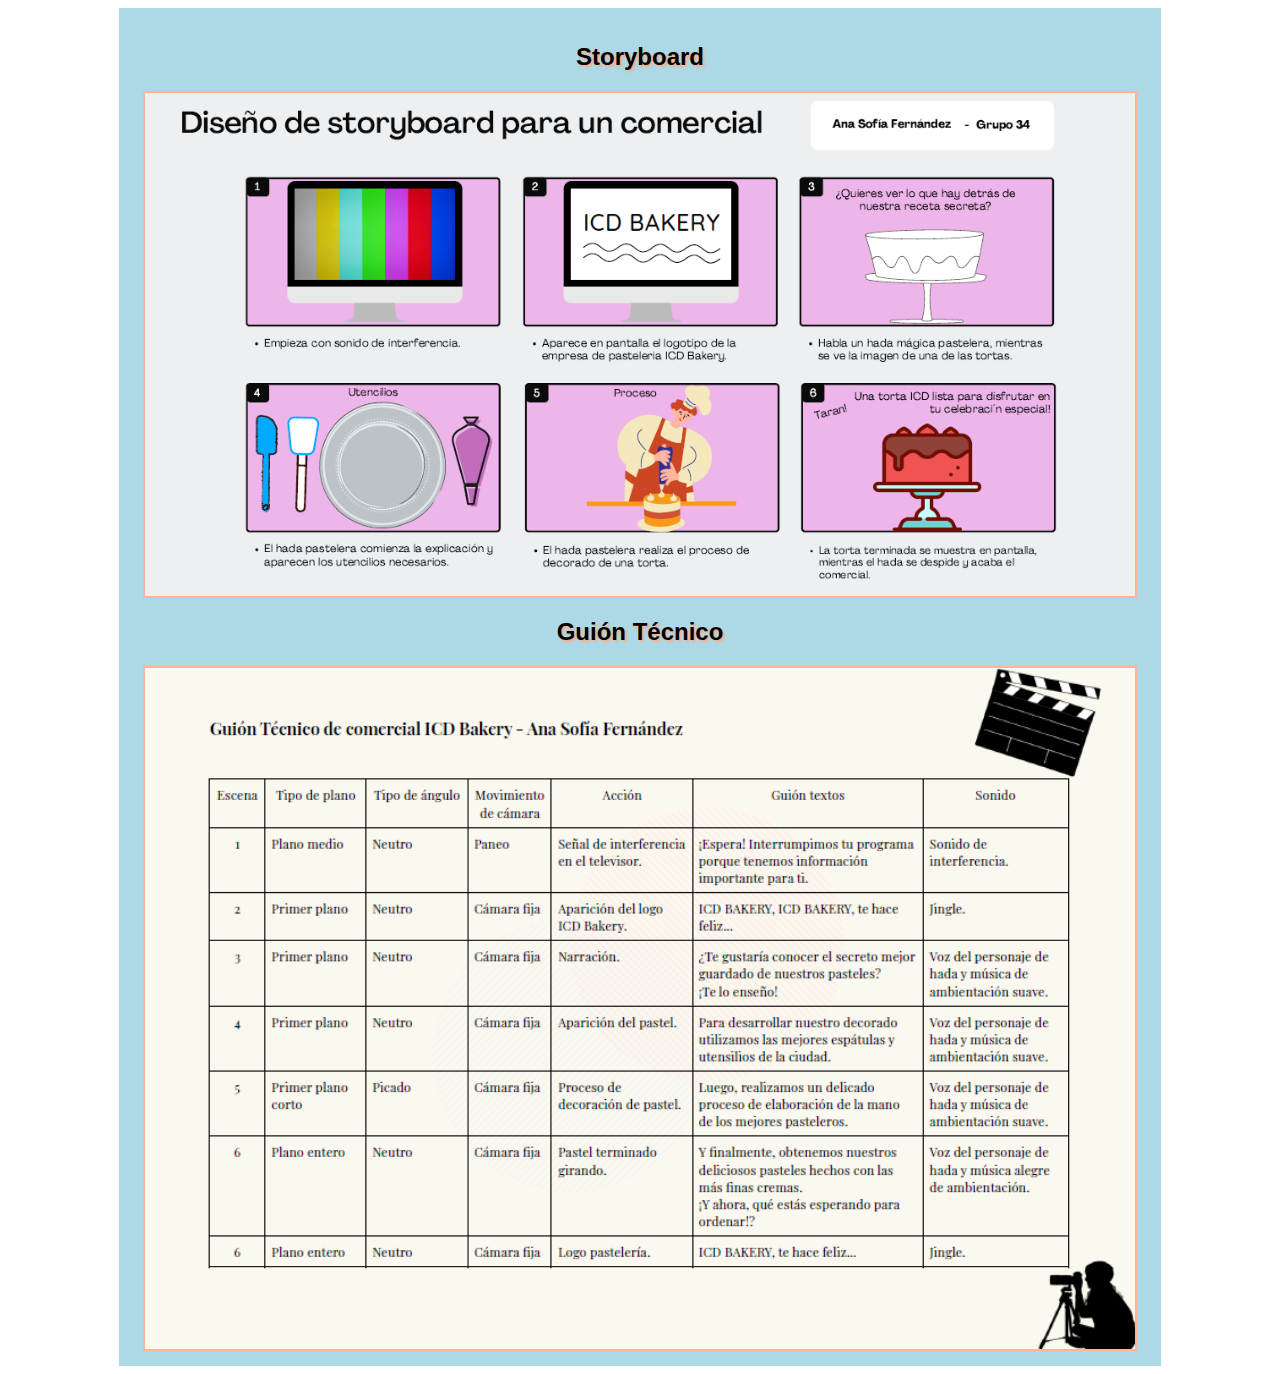
<file: index.html>
<!DOCTYPE html>
<html lang="es">
<head>
    <meta charset="UTF-8">
    <meta http-equiv="X-UA-Compatible" content="IE=edge">
    <meta name="viewport" content="width=device-width, initial-scale=1.0">
    <link rel="stylesheet" href="estilos.css">
    <title>Producción de video</title>
</head>
<body>

    <div class="contenedora">
       <h2>Storyboard</h2>

            <img src="storyboard.png" alt="Storyboard">
     

       <h2>Guión Técnico</h2>

            <img src="guiontecnico.png" alt="Guión Técnico">
     
    </div>
    
</body>
</html>
</file>
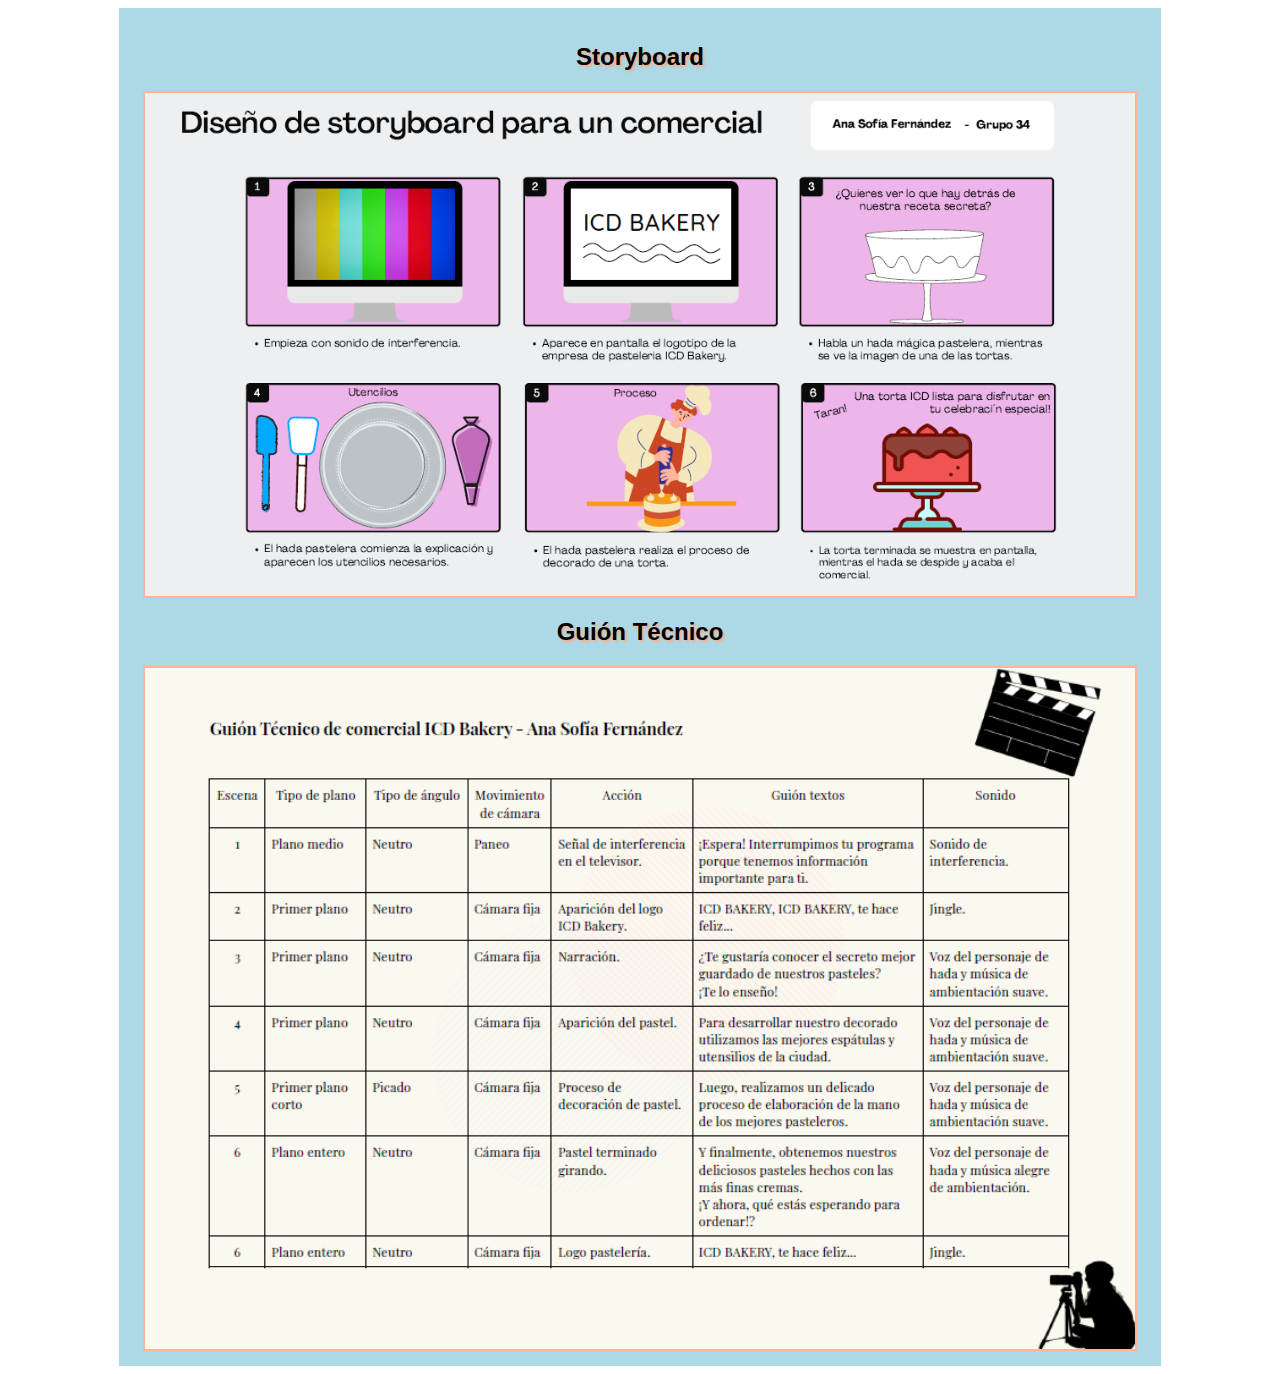
<file: guionindex.html>
<!DOCTYPE html>
<html lang="es">
<head>
    <meta charset="UTF-8">
    <meta http-equiv="X-UA-Compatible" content="IE=edge">
    <meta name="viewport" content="width=device-width, initial-scale=1.0">
    <link rel="stylesheet" href="estilosg.css">
    <title>Producción de video</title>
</head>
<body>

    <div class="contenedora">
       <h2>Storyboard</h2>

            <img src="storyboard.png" alt="Storyboard">
     

       <h2>Guión Técnico</h2>

            <img src="guiontecnico.png" alt="Guión Técnico">
     
    </div>
    
</body>
</html>
</file>
<file: estilos.css>
.contenedora{
    margin: auto;
    width: 80%;
    background-color: lightblue;
    display: flex;
    flex-direction: column;
    flex-wrap: wrap;
    justify-content: space-evenly;
    text-align: center;
    padding: 15px;

}

img{
    width: 98%;
    border: 2px solid rgb(255, 180, 151);
    margin: auto;

}
h2{
    font-family: 'Lucida Sans', 'Lucida Sans Regular', 'Lucida Grande', 'Lucida Sans Unicode', Geneva, Verdana, sans-serif;
    text-align: center;
    font-size: 1.5em;
    text-shadow: 2px 2px 2px rgb(250, 173, 142); 
    color: black;
    padding: 20px;
    margin:0 auto;
    background-color: lightblue;
    width: 75%;
}
</file>
<file: estilosg.css>
.contenedora{
    margin: auto;
    width: 80%;
    background-color: lightblue;
    display: flex;
    flex-direction: column;
    flex-wrap: wrap;
    justify-content: space-evenly;
    text-align: center;
    padding: 15px;

}

img{
    width: 98%;
    border: 2px solid rgb(255, 180, 151);
    margin: auto;

}
h2{
    font-family: 'Lucida Sans', 'Lucida Sans Regular', 'Lucida Grande', 'Lucida Sans Unicode', Geneva, Verdana, sans-serif;
    text-align: center;
    font-size: 1.5em;
    text-shadow: 2px 2px 2px rgb(250, 173, 142); 
    color: black;
    padding: 20px;
    margin:0 auto;
    background-color: lightblue;
    width: 75%;
}
</file>
